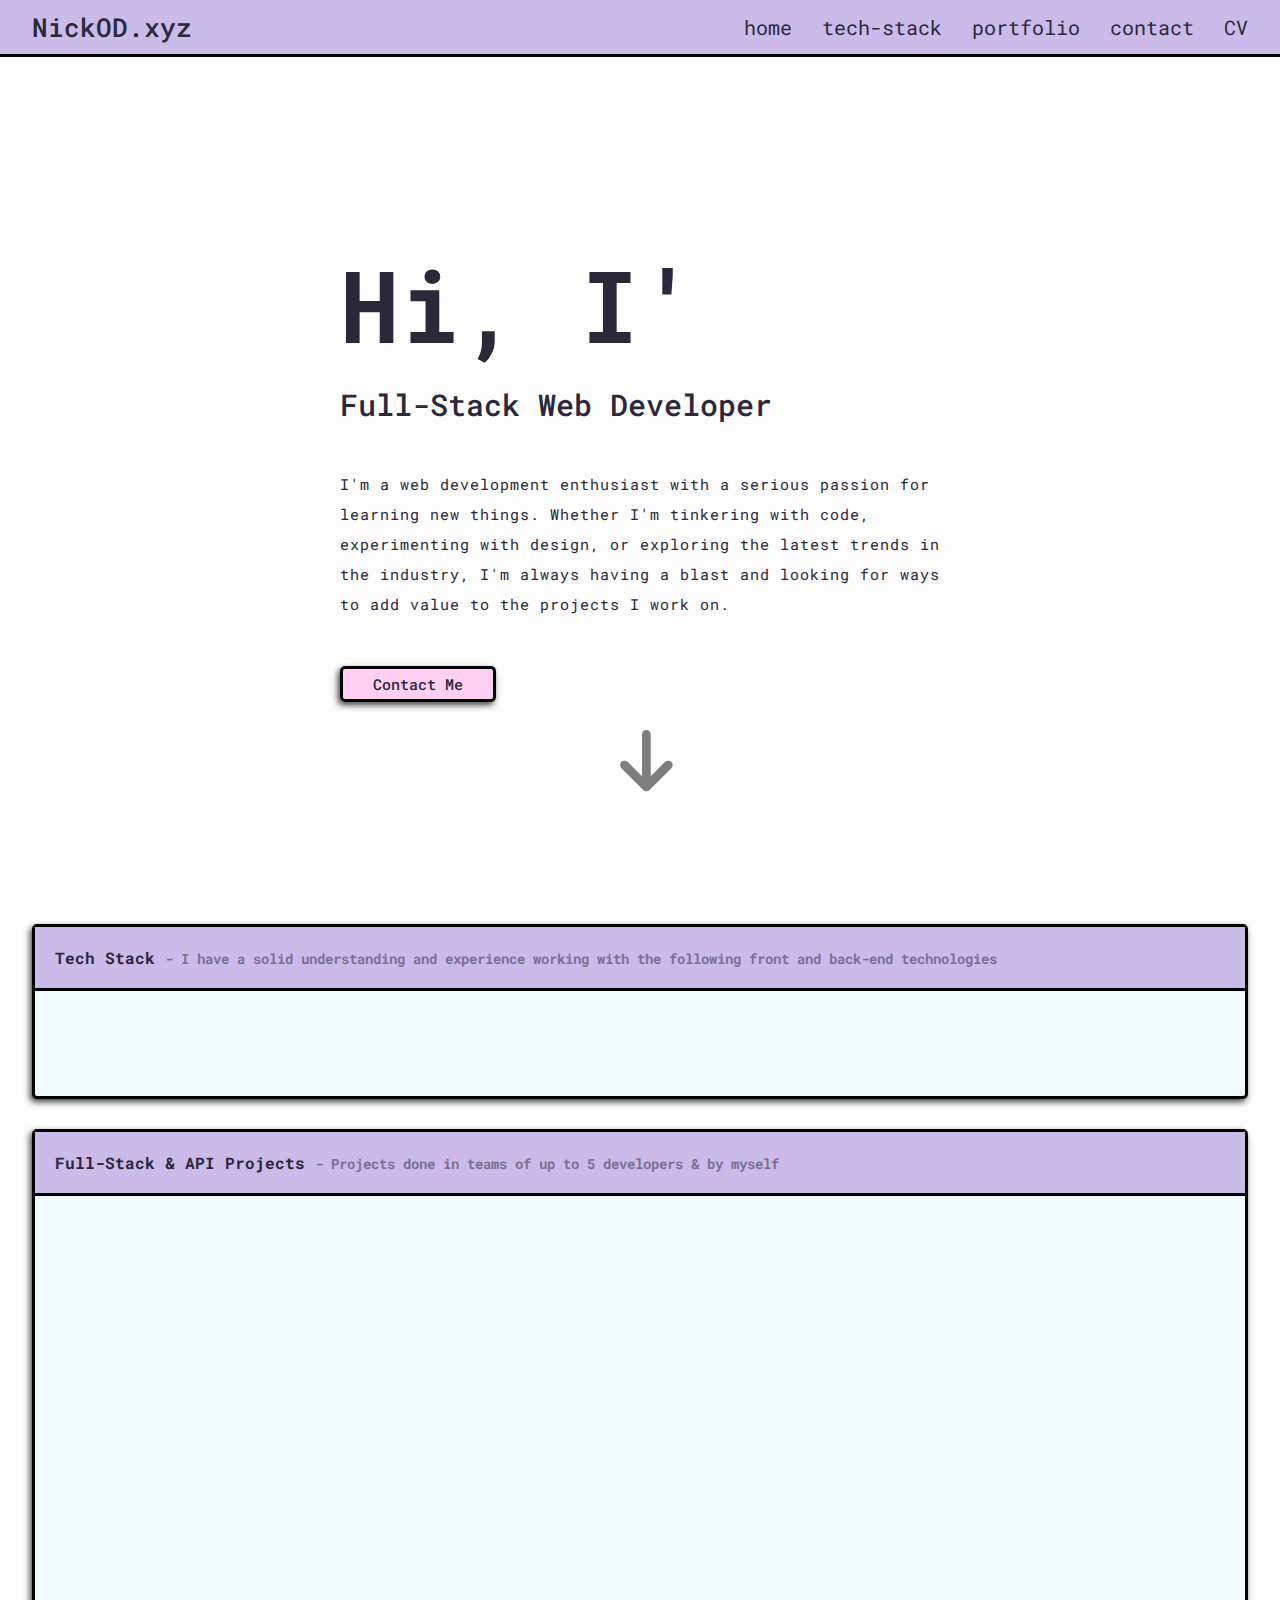
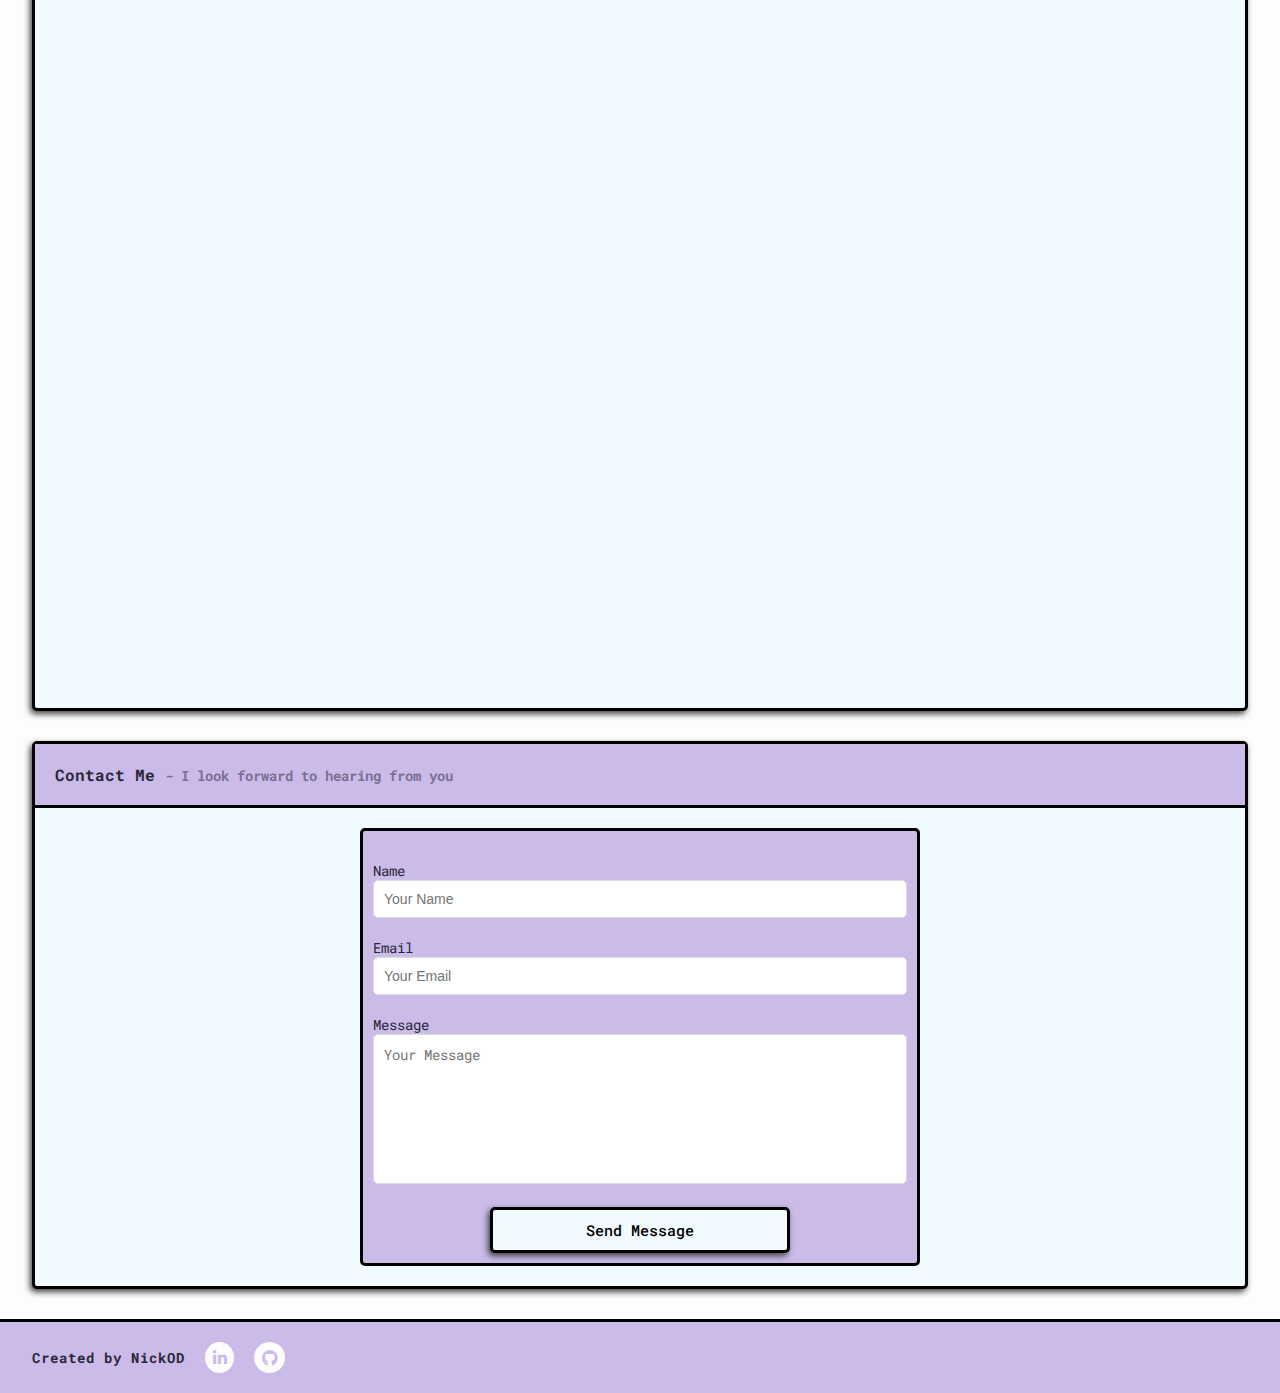
<file: index.html>
<!DOCTYPE html>
<html lang="en">
	<head>
		<meta charset="UTF-8" />
		<meta http-equiv="X-UA-Compatible" content="IE=edge" />
		<meta name="viewport" content="width=device-width, initial-scale=1.0" />
		<link rel="stylesheet" href="./css/reset.css" />
		<link rel="stylesheet" href="./css/styles.css" />
		<link rel="stylesheet" href="https://cdnjs.cloudflare.com/ajax/libs/font-awesome/6.4.0/css/all.min.css" />
		<script defer type="module" src="./js/scripts.js"></script>
		<link rel="icon" type="image/x-icon" href="/assets/images/favicon.ico" />
		<title>NickOD.xyz | Full-Stack Web Developer</title>
		<meta property="og:title" content="Portfolio of work for Nick O'Donoghue" />
		<meta property="og:description" content="A collection of some of my web development projects" />
		<meta property="og:url" content="https://www.NickOD.xyz" />
		<meta property="og:image" content="https://www.NickOD.xyz/assets/images/NickODxyz.jpg" />
		<meta property="og:site_name" content="NickOD Portfolio" />
		<meta property="og:type" content="website" />
	</head>

	<body>
		<main>
			<!-- Hambuger Menu -->
			<div class="hamburger">
				<span class="hamburger__bar"></span>
				<span class="hamburger__bar"></span>
				<span class="hamburger__bar"></span>
			</div>

			<!-- Header & Navbar -->
			<header class="header">
				<div class="container">
					<nav class="navbar">
						<div class="nav__branding">
							<span class="brand">NickOD.xyz</span>
						</div>
						<ul class="nav__menu">
							<li class="nav__link">
								<a href="#home" class="nav__item">home</a>
							</li>
							<li class="nav__link">
								<a href="#tech" class="nav__item">tech-stack</a>
							</li>
							<li class="nav__link">
								<a href="#projects" class="nav__item">portfolio</a>
							</li>
							<li class="nav__link">
								<a href="#contact" class="nav__item">contact</a>
							</li>
							<li class="nav__link">
								<a
									href="./assets/cv/Nicholas O'Donoghue - Junior Full-Stack Web Developer.pdf"
									target="blank"
									class="nav__item"
									>CV</a
								>
							</li>
						</ul>
					</nav>
				</div>
			</header>

			<!-- Hero Section -->
			<section id="home" class="hero__section container">
				<div class="hero__text__container">
					<h2 id="typewriter__text"></h2>
					<h1 class="hero__title">Full-Stack Web Developer</h1>
					<p class="hero__blurb">
						I'm a web development enthusiast with a serious passion for learning new things. Whether I'm tinkering with
						code, experimenting with design, or exploring the latest trends in the industry, I'm always having a blast
						and looking for ways to add value to the projects I work on.
					</p>
					<div class="arrow__container">
						<a href="#tech" class="scroll-down-link scroll-down-arrow">
							<i class="fa-solid fa-arrow-down"></i>
						</a>
					</div>
					<div class="hero__contact__container">
						<a href="#contact" class="contact__btn">Contact Me</a>
					</div>
				</div>
			</section>

			<!-- tech Section -->
			<section id="tech" class="tech container section__container">
				<div class="section__container__header">
					<h2 class="section__container__text">
						Tech Stack
						<span
							>- I have a solid understanding and experience working with the following front and back-end
							technologies</span
						>
					</h2>
				</div>
				<div class="tech__container hidden">
					<div class="tech__icons">
						<img class="tech__icon-size" src="./assets/tech icons/html.svg" alt="" />
						<p class="tech__txt-cursive">HTML</p>
					</div>
					<div class="tech__icons">
						<img class="tech__icon-size" src="./assets/tech icons/css.svg" alt="" />
						<p class="tech__txt-cursive">CSS</p>
					</div>
					<div class="tech__icons">
						<img class="tech__icon-size" src="./assets/tech icons/javascript.svg" alt="" />
						<p class="tech__txt-cursive">JAVASCRIPT</p>
					</div>
					<div class="tech__icons">
						<img class="tech__icon-size" src="./assets/tech icons/nodejs.svg" alt="" />
						<p class="tech__txt-cursive">NODE.JS</p>
					</div>
					<div class="tech__icons">
						<img class="tech__icon-size" src="./assets/tech icons/ruby.svg" alt="" />
						<p class="tech__txt-cursive">RUBY</p>
					</div>
					<div class="tech__icons">
						<img class="tech__icon-size" src="./assets/tech icons/rails.svg" alt="" />
						<p class="tech__txt-cursive">RAILS</p>
					</div>
					<div class="tech__icons">
						<img class="tech__icon-size" src="./assets/tech icons/git.svg" alt="" />
						<p class="tech__txt-cursive">GIT</p>
					</div>
					<div class="tech__icons">
						<img class="tech__icon-size" src="./assets/tech icons/sql.png" alt="" />
						<p class="tech__txt-cursive">SQL</p>
					</div>
					<div class="tech__icons">
						<img class="tech__icon-size" src="./assets/tech icons/postgresql.svg" alt="" />
						<p class="tech__txt-cursive">POSTGRESQL</p>
					</div>
					<div class="tech__icons">
						<img class="tech__icon-size" src="./assets/tech icons/sass.svg" alt="" />
						<p class="tech__txt-cursive">SASS</p>
					</div>
					<div class="tech__icons">
						<img class="tech__icon-size" src="./assets/tech icons/bootstrap-5.svg" alt="" />
						<p class="tech__txt-cursive">BOOTSTRAP</p>
					</div>
					<div class="tech__icons">
						<img class="tech__icon-size" src="./assets/tech icons/heroku.svg" alt="" />
						<p class="tech__txt-cursive">HEROKU</p>
					</div>
				</div>
			</section>

			<!-- Full-Stack Projects Section -->
			<section id="projects" class="container section__container">
				<div class="section__container__header">
					<h2 class="section__container__text">
						Full-Stack & API Projects
						<span>- Projects done in teams of up to 5 developers & by myself</span>
					</h2>
				</div>
				<div class="card__container">
					<div class="project__card hidden__card">
						<div class="project__card__image project__card__image--fsn"></div>
						<div class="project__card__content">
							<h2 class="project__card__heading">Footy Sports News</h2>
							<p class="project__card__txt">
								Full-Stack
								<span class="highlight highlight--node">Node.js</span> project. Using
								<span class="highlight highlight--express">Express</span>,
								<span class="highlight highlight--axios">Axios</span>,
								<span class="highlight highlight--cors">CORS</span> &
								<span class="highlight highlight--dot">Dotenv</span> packages creating a backend server. With
								rate-limiting and caching
							</p>
							<div class="project__card__tech__container">
								<div class="tech__icons">
									<img class="project__card__tech__icon" src="./assets/tech icons/html.svg" alt="" />
									<p class="project__tech__txt-cursive">HTML</p>
								</div>
								<div class="tech__icons">
									<img class="project__card__tech__icon" src="./assets/tech icons/css.svg" alt="" />
									<p class="project__tech__txt-cursive">CSS</p>
								</div>
								<div class="tech__icons">
									<img class="project__card__tech__icon" src="./assets/tech icons/javascript.svg" alt="" />
									<p class="project__tech__txt-cursive">JAVASCRIPT</p>
								</div>
								<div class="tech__icons">
									<img class="project__card__tech__icon" src="./assets/tech icons/nodejs.svg" alt="" />
									<p class="project__tech__txt-cursive">NODE.JS</p>
								</div>
								<div class="tech__icons">
									<img class="project__card__tech__icon" src="./assets/tech icons/heroku.svg" alt="" />
									<p class="project__tech__txt-cursive">HEROKU</p>
								</div>
							</div>
							<div class="project__card__btn_container">
								<a
									href="https://footy-sports-news.herokuapp.com/"
									class="project__btn"
									target="_blank"
									rel="noopener noreferrer"
									>Live</a
								>
								<a
									href="https://github.com/Nick-ODonoghue/footy-sports-news"
									class="project__btn"
									target="_blank"
									rel="noopener noreferrer"
									>Code</a
								>
							</div>
						</div>
					</div>

					<div class="project__card hidden__card">
						<div class="project__card__image project__card__image--aoy"></div>
						<div class="project__card__content">
							<h2 class="project__card__heading">All of You</h2>
							<p class="project__card__txt">
								Full-Stack collaboration in a team of 5. Using
								<span class="highlight highlight--ruby">Ruby</span> & a
								<span class="highlight highlight--ror">Ruby on Rails</span>
								backend with a
								<span class="highlight highlight--psql">postgreSQL</span>
								intergration
							</p>
							<div class="project__card__tech__container">
								<div class="tech__icons">
									<img class="project__card__tech__icon" src="./assets/tech icons/html.svg" alt="" />
									<p class="project__tech__txt-cursive">HTML</p>
								</div>
								<div class="tech__icons">
									<img class="project__card__tech__icon" src="./assets/tech icons/css.svg" alt="" />
									<p class="project__tech__txt-cursive">CSS</p>
								</div>
								<div class="tech__icons">
									<img class="project__card__tech__icon" src="./assets/tech icons/sass.svg" alt="" />
									<p class="project__tech__txt-cursive">SASS</p>
								</div>
								<div class="tech__icons">
									<img class="project__card__tech__icon" src="./assets/tech icons/javascript.svg" alt="" />
									<p class="project__tech__txt-cursive">JAVASCRIPT</p>
								</div>
								<div class="tech__icons">
									<img class="project__card__tech__icon" src="./assets/tech icons/ruby.svg" alt="" />
									<p class="project__tech__txt-cursive">RUBY</p>
								</div>
								<div class="tech__icons">
									<img class="project__card__tech__icon" src="./assets/tech icons/rails.svg" alt="" />
									<p class="project__tech__txt-cursive">RAILS</p>
								</div>
								<div class="tech__icons">
									<img class="project__card__tech__icon" src="./assets/tech icons/postgresql.svg" alt="" />
									<p class="project__tech__txt-cursive">POSTGRESQL</p>
								</div>
							</div>
							<div class="project__card__btn_container">
								<a href="https://www.allofyou.art" class="project__btn" target="_blank" rel="noopener noreferrer"
									>Live</a
								>
								<a
									href="https://github.com/nikstojkov/AllofYou"
									class="project__btn"
									target="_blank"
									rel="noopener noreferrer"
									>Code</a
								>
							</div>
						</div>
					</div>

					<div class="project__card hidden__card">
						<div class="project__card__image project__card__image--ebc"></div>
						<div class="project__card__content">
							<h2 class="project__card__heading">Every Bite Counts</h2>
							<p class="project__card__txt">
								Full-Stack collaboration in a team of 4. An airBnB clone using a
								<span class="highlight highlight--ror">Ruby on Rails</span>
								backend with a
								<span class="highlight highlight--psql">postgreSQL</span>
								intergration
							</p>
							<div class="project__card__tech__container">
								<div class="tech__icons">
									<img class="project__card__tech__icon" src="./assets/tech icons/html.svg" alt="" />
									<p class="project__tech__txt-cursive">HTML</p>
								</div>
								<div class="tech__icons">
									<img class="project__card__tech__icon" src="./assets/tech icons/css.svg" alt="" />
									<p class="project__tech__txt-cursive">CSS</p>
								</div>
								<div class="tech__icons">
									<img class="project__card__tech__icon" src="./assets/tech icons/sass.svg" alt="" />
									<p class="project__tech__txt-cursive">SASS</p>
								</div>
								<div class="tech__icons">
									<img class="project__card__tech__icon" src="./assets/tech icons/javascript.svg" alt="" />
									<p class="project__tech__txt-cursive">JAVASCRIPT</p>
								</div>
								<div class="tech__icons">
									<img class="project__card__tech__icon" src="./assets/tech icons/ruby.svg" alt="" />
									<p class="project__tech__txt-cursive">RUBY</p>
								</div>
								<div class="tech__icons">
									<img class="project__card__tech__icon" src="./assets/tech icons/rails.svg" alt="" />
									<p class="project__tech__txt-cursive">RAILS</p>
								</div>
								<div class="tech__icons">
									<img class="project__card__tech__icon" src="./assets/tech icons/postgresql.svg" alt="" />
									<p class="project__tech__txt-cursive">POSTGRESQL</p>
								</div>
							</div>
							<div class="project__card__btn_container">
								<a class="project__btn project__btn-ooo" target="_blank" rel="noopener noreferrer">Live</a>
								<a
									href="https://github.com/sulphite/every-bite-counts"
									class="project__btn"
									target="_blank"
									rel="noopener noreferrer"
									>Code</a
								>
							</div>
						</div>
					</div>

					<div class="project__card hidden__card">
						<div class="project__card__image project__card__image--rqg"></div>
						<div class="project__card__content">
							<h2 class="project__card__heading">Random Quote Generator</h2>
							<p class="project__card__txt">
								Using the
								<span class="highlight highlight--tc">try/catch</span>
								<span class="highlight highlight--fapi">fetch API</span> method &
								<span class="highlight highlight--ls">localStorage</span>
								allowing for persistent data. Along with
								<span class="highlight highlight--bs">bootstrap</span> for the site styling
							</p>
							<div class="project__card__tech__container">
								<div class="tech__icons">
									<img class="project__card__tech__icon" src="./assets/tech icons/html.svg" alt="" />
									<p class="project__tech__txt-cursive">HTML</p>
								</div>
								<div class="tech__icons">
									<img class="project__card__tech__icon" src="./assets/tech icons/css.svg" alt="" />
									<p class="project__tech__txt-cursive">CSS</p>
								</div>
								<div class="tech__icons">
									<img class="project__card__tech__icon" src="./assets/tech icons/bootstrap-5.svg" alt="" />
									<p class="project__tech__txt-cursive">BOOTSTRAP</p>
								</div>
								<div class="tech__icons">
									<img class="project__card__tech__icon" src="./assets/tech icons/javascript.svg" alt="" />
									<p class="project__tech__txt-cursive">JAVASCRIPT</p>
								</div>
							</div>
							<div class="project__card__btn_container">
								<a
									href="https://nick-odonoghue.github.io/random-quote-generator/"
									class="project__btn"
									target="_blank"
									rel="noopener noreferrer"
									>Live</a
								>
								<a
									href="https://github.com/Nick-ODonoghue/random-quote-generator"
									class="project__btn"
									target="_blank"
									rel="noopener noreferrer"
									>Code</a
								>
							</div>
						</div>
					</div>
				</div>
			</section>

			<!-- Contact Section -->
			<section id="contact" class="contact container section__container">
				<div class="contact__header section__container__header">
					<h2 class="section__container__text">Contact Me <span>- I look forward to hearing from you</span></h2>
				</div>

				<div class="contact__container">
					<div class="form-wrap">
						<form class="form" action="https://formsubmit.co/5867d62f7c696666d88bdddad2fc7fe6" method="POST">
							<!-- Remove formsubmit Captcha -->
							<input type="hidden" name="_captcha" value="false" />

							<!-- Set Email Subject -->
							<input type="hidden" name="_subject" value="New submission!" />

							<!-- Set Redirect -->
							<input type="hidden" name="_next" value="https://NickOD.xyz/pages/thanks.html" />

							<div class="form-group">
								<label for="name">Name</label>
								<input type="text" name="name" id="name" placeholder="Your Name" class="no-outline" />
							</div>
							<div class="form-group">
								<label for="email">Email</label>
								<input type="email" name="email" id="email" placeholder="Your Email" class="no-outline" />
							</div>
							<div class="form-group">
								<label for="message">Message</label>
								<textarea id="message" name="message" placeholder="Your Message" class="no-outline"></textarea>
							</div>
							<button type="submit" class="btn">Send Message</button>
						</form>
					</div>
				</div>
			</section>

			<!-- Footer Section -->
			<footer class="footer">
				<div class="container footer__container">
					<h2>Created by NickOD</h2>
					<a href="https://www.linkedin.com/in/nick-odonoghue/" target="blank">
						<i class="fa-brands fa-linkedin-in"></i>
					</a>
					<a href="https://www.github.com/Nick-ODonoghue" target="blank">
						<i class="fa-brands fa-github"></i>
					</a>
				</div>
			</footer>
		</main>
	</body>
</html>
</file>
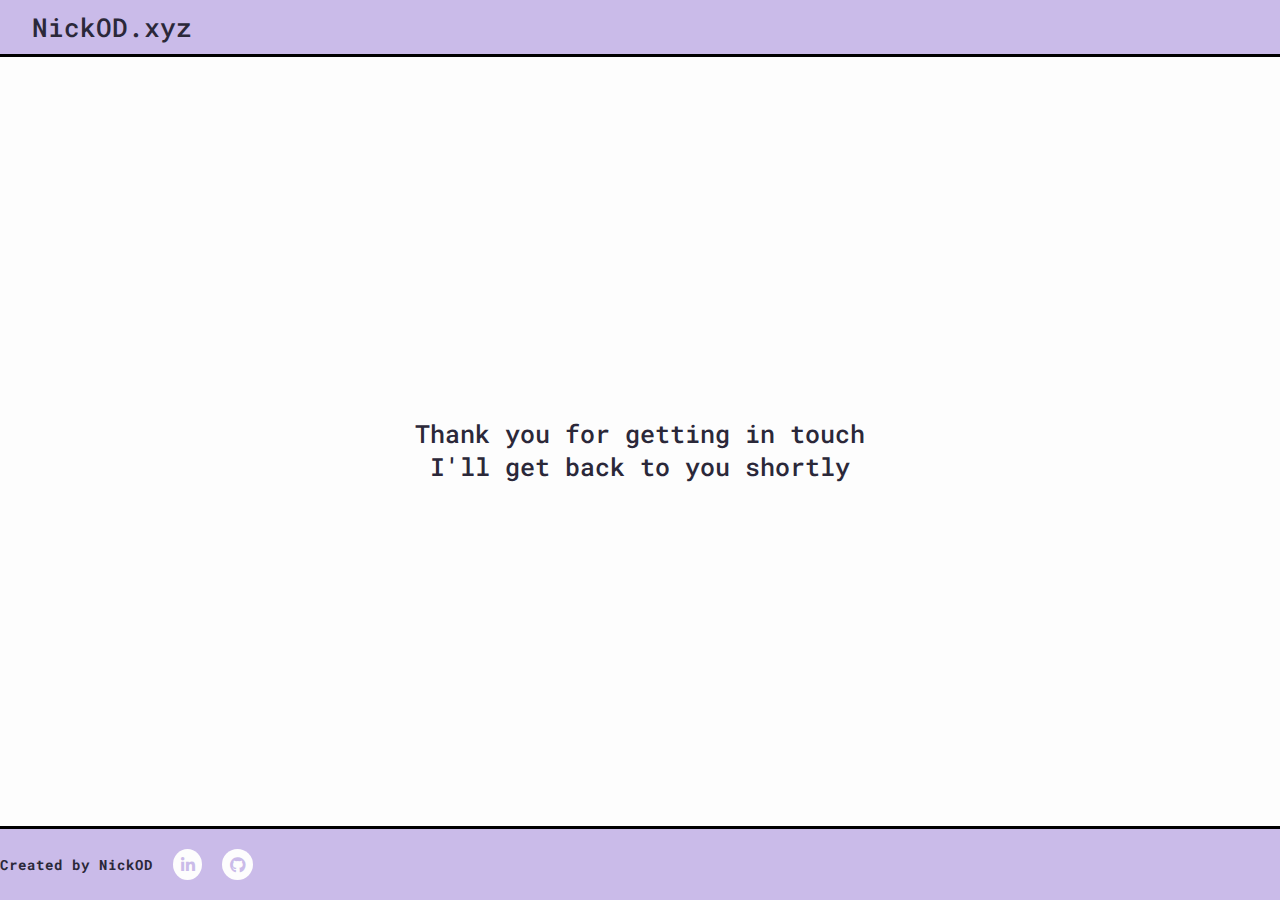
<file: pages/thanks.html>
<!DOCTYPE html>
<html lang="en">
	<head>
		<meta charset="UTF-8" />
		<meta http-equiv="X-UA-Compatible" content="IE=edge" />
		<meta name="viewport" content="width=device-width, initial-scale=1.0" />
		<meta http-equiv="refresh" content="4; url = https://www.NickOD.xyz" />
		<link rel="stylesheet" href="../css/reset.css" />
		<link rel="stylesheet" href="../css/styles.css" />
		<link rel="stylesheet" href="../css/thanks.css" />
		<link rel="stylesheet" href="https://cdnjs.cloudflare.com/ajax/libs/font-awesome/6.4.0/css/all.min.css" />
		<title>NickOD.xyz | Thanks for Getting in Touch</title>
	</head>

	<body>
		<main>
			<!-- Header & Navbar -->
			<header class="header">
				<div class="container">
					<nav class="navbar">
						<div class="nav__branding">
							<span class="brand">NickOD.xyz</span>
						</div>
					</nav>
				</div>
			</header>

			<!-- Thanks Section -->
			<section class="thanks container">
				<div class="thanks__text">
					<p>Thank you for getting in touch</p>
					<p class="redirect__animation">I'll get back to you shortly</p>
				</div>
			</section>

			<!-- Footer Section -->
			<footer>
				<div class="container footer footer__container">
					<h2>Created by NickOD</h2>
					<a href="https://www.linkedin.com/in/nick-odonoghue/" target="blank">
						<i class="fa-brands fa-linkedin-in"></i>
					</a>
					<a href="https://www.github.com/Nick-ODonoghue" target="blank">
						<i class="fa-brands fa-github"></i>
					</a>
				</div>
			</footer>
		</main>
	</body>
</html>
</file>
<file: css/styles.css>
@import url('https://fonts.googleapis.com/css2?family=Nanum+Pen+Script&family=Roboto+Mono:wght@400;500&display=swap');

:root {
	/* Fonts */
	--site-font: 'Roboto Mono', Courier, monospace;
	--site-font-cursive: 'Nanum Pen Script', cursive;

	/* Font Colours */
	--txt-color: hsl(250, 18%, 19%);

	/* Background Colours */
	--site-bg: #fdfdfd;
	--navbar-bg: #cabbe9;
	--section-bg: #f0faff;

	/* colour scheme options */

	/* --site-bg: #fdfdfd;
    --navbar-bg: #cabbe9;
    --section-bg: #fcfeff; */

	--project-card-bg: var(--navbar-bg);
	--social-icon-bg: var(--navbar-bg);
	--social-icon-colour: var(--site-bg);

	/* Accents */
	--btn-project: var(--section-bg);
	/* #ffcef3 */
	--btn-project-hover: #ffcef3;
	--btn-contact: var(--btn-project);
	--btn-contact-hover: var(--btn-project-hover);
	--stack-highlight: hsla(309, 100%, 54%, 0.75);

	/* Margins / Paddings / Gaps*/
	--v-margin: 2rem;
	--v-margin-lg: 3rem;
	--padding: 1rem;
	--padding-lg: 2rem;
	--flex-gap: 1rem;
	--flex-gap-lg: 2rem;

	/* Borders */
	--border: 3px solid hsl(0, 0%, 0%);
	--border-radius: 5px;

	/* Shadows */
	--box-shadows: -2px 3px 6px hsl(0, 0%, 25%);
	--box-shadows-cards: -4px 4px 4px hsl(0, 0%, 25%);
}

body {
	background-color: var(--site-bg);
	font-family: var(--site-font);
	color: var(--txt-color);
}

/* Typography */

a {
	color: var(--txt-color);
}

/* Utilities */

.container {
	width: min(95%, 144rem);
	margin-inline: auto;
	display: flex;
	flex-direction: column;
	align-items: center;
	justify-content: center;
}

.highlight {
	position: relative;
	z-index: 1000;
	font-weight: 500;
}

.highlight::after {
	content: '';
	position: absolute;
	left: -4px;
	bottom: -1px;
	width: 50px;
	height: 4px;
	transform: skew(-45deg);
	background: var(--stack-highlight);
	z-index: -1;
}

.highlight--ruby::after {
	width: 33px;
}

.highlight--psql::after {
	width: 78px;
}

.highlight--ror::after {
	width: 99px;
}

.highlight--tc::after {
	width: 143px;
}

.highlight--ls::after {
	width: 92px;
}

.highlight--bs::after {
	width: 70px;
}

.highlight--node::after {
	width: 56px;
}

.highlight--express::after {
	width: 56px;
}

.highlight--axios::after {
	width: 42px;
}

.highlight--cors::after {
	width: 34px;
}

.highlight--dot::after {
	width: 48px;
}

/* Smooth Scroll */

html {
	scroll-behavior: smooth;
	scroll-padding: var(--scroll-padding, 5rem);
}

/* Animations - Cards */

.hidden {
	opacity: 0;
	filter: blur(10px);
	transform: translateX(-100%);
	-webkit-transition: all 1.5s 0.2s;
	transition: all 1.5s 0.2s;
}

.show {
	opacity: 1;
	filter: blur(0);
	transform: translateX(0);
	z-index: 1;
}

.hidden__card {
	opacity: 0;
	filter: blur(5px);
	transform: translateX(-100%);
	-webkit-transition: all 1.5s 0.2s;
	transition: all 1.5s 0.2s;
}

.show__card {
	opacity: 1;
	filter: blur(0);
	transform: translateX(0);
	z-index: 1;
}

@media (prefers-reduced-motion) {
	.hidden {
		-webkit-transition: none;
		transition: none;
	}
}

/* Animations - Arrow */

.arrow__container {
	position: relative;
	display: none;
}

.scroll-down-link {
	position: absolute;
	cursor: pointer;
	height: 30px;
	width: 40px;
	left: calc(50% - (40px / 2));
	bottom: -50px;
	color: hsl(0, 0%, 0%, 0.5);
	font-size: 50px;
	text-decoration: none;
	animation: fade_move_down 1.6s ease-in-out infinite;
}

@keyframes fade_move_down {
	0% {
		transform: translate(0, -20px);
		opacity: 0;
	}

	50% {
		opacity: 1;
	}

	100% {
		transform: translate(0, 20px);
		opacity: 0;
	}
}

/* Navbar */

.header {
	background-color: var(--navbar-bg);
	border-bottom: var(--border);
	padding: var(--padding) 0;
	position: sticky;
	top: 0;
	z-index: 999;
}

.navbar {
	display: flex;
	justify-content: space-between;
	width: 100%;
}

.brand {
	font-size: 2.2rem;
	font-weight: 500;
}

.nav__menu {
	display: flex;
	align-items: center;
	gap: 3rem;
}

.nav__item {
	font-size: 3rem;
	text-decoration: none;
	-webkit-transition: 0.7s ease;
	transition: 0.7s ease;
	position: relative;
}

.nav__item::before {
	content: '';
	position: absolute;
	width: 100%;
	height: 2px;
	border-radius: 4px;
	background-color: var(--section-bg);
	bottom: 0;
	left: 0;
	transform-origin: right;
	transform: scaleX(0);
	transition: transform 0.3s ease-in-out;
}

.nav__item:hover::before {
	transform-origin: left;
	transform: scaleX(1);
}

/* Hamburger */

.hamburger {
	display: none;
	cursor: pointer;
	position: fixed;
	bottom: 2rem;
	right: 2rem;
	background-color: var(--btn-project-hover);
	opacity: 0.9;
	width: 50px;
	border: var(--border);
	border-radius: var(--border-radius);
	z-index: 999;
}

.hamburger__bar {
	display: block;
	width: 25px;
	height: 3px;
	margin: 5px auto;
	-webkit-transition: all 0.3s ease-in-out;
	transition: all 0.3s ease-in-out;
	background-color: hsl(0, 0%, 0%);
}

@media (max-width: 768px) {
	.hamburger {
		display: block;
		z-index: 1000;
	}

	.hamburger.active .hamburger__bar:nth-child(2) {
		opacity: 0;
	}

	.hamburger.active .hamburger__bar:nth-child(1) {
		transform: translateY(8px) rotate(45deg);
	}

	.hamburger.active .hamburger__bar:nth-child(3) {
		transform: translateY(-8px) rotate(-45deg);
	}

	.nav__menu {
		position: fixed;
		right: -100%;
		bottom: -100%;
		gap: 0;
		flex-direction: column;
		justify-content: center;
		align-items: center;
		background-color: var(--section-bg);
		border-top: var(--border);
		border-left: var(--border);
		border-radius: var(--border-radius) 0 0 0;
		width: 65%;
		height: 75%;
		-webkit-transition: 0.7s;
		transition: 0.7s;
	}

	.nav__link {
		margin: var(--v-margin) 0;
	}

	.nav__menu.active {
		right: 0;
		bottom: 0;
	}
}

/* Hero Section */

.hero__section {
	padding: var(--padding);
	min-height: calc(100vh - var(--scroll-padding));
}

.hero__text__container {
	display: flex;
	flex-direction: column;
	align-items: start;
	justify-content: center;
	gap: 1rem;
}

#typewriter__text {
	font-size: 4rem;
	font-weight: 800;
}

.hero__title {
	font-size: 2rem;
	font-weight: 500;
}

.hero__blurb {
	font-size: 1.4rem;
	line-height: 22px;
	margin-top: 2rem;
	max-width: 600px;
	letter-spacing: 1px;
}

.hero__contact__container {
	margin-top: 3rem;
}

.contact__btn {
	font-size: 1.5rem;
	font-weight: 500;
	text-decoration: none;
	color: var(--txt-color);
	padding: 5px 30px;
	cursor: pointer;
	background-color: var(--btn-project-hover);
	border-radius: var(--border-radius);
	border: var(--border);
	box-shadow: var(--box-shadows);
	-webkit-transition: all 0.7s;
	transition: all 0.5s;
}

.contact__btn:hover,
.contact__btn:focus {
	background-color: var(--btn-project);
	box-shadow: none;
}

.arrow__container {
	align-self: center;
}

/* Hero Typewriter Effect */

@keyframes blinker {
	50% {
		opacity: 0;
	}
}

/* Sections */

.section__container {
	border: var(--border);
	border-radius: var(--border-radius);
	box-shadow: var(--box-shadows);
	background-color: var(--section-bg);
	margin-top: var(--v-margin);
	margin-bottom: var(--v-margin);
}

.section__container__header {
	background-color: var(--navbar-bg);
	padding: var(--padding);
	border-bottom: var(--border);
	min-width: 100%;
}

.section__container__text {
	font-size: 1.5rem;
}

.section__container__text > span {
	font-size: 1.2rem;
	opacity: 0.6;
}

/* Tech Stack Section */

.tech__container {
	display: flex;
	justify-content: center;
	flex-wrap: wrap;
	gap: var(--flex-gap);
	padding: var(--padding);
}

.tech__txt-cursive {
	font-family: var(--site-font-cursive);
	font-size: 1.6rem;
	font-weight: 500;
}

.tech__icons {
	display: flex;
	flex-direction: column;
	align-items: center;
	gap: 5px;
}

.tech__icon-size {
	width: 35px;
	height: 35px;
}

/* Portfolio Cards Section */

.card__container {
	display: flex;
	justify-content: center;
	flex-wrap: wrap;
	gap: calc(var(--flex-gap) + var(--flex-gap));
	padding: var(--padding) 0.3rem;
}

.project__card {
	box-shadow: var(--box-shadows-cards);
	border-radius: var(--border-radius);
	overflow: hidden;
	width: min(400px, 95%);
}

.project__card__image {
	background-repeat: no-repeat;
	background-size: cover;
	background-position: top left;
	max-width: 100%;
	height: 250px;
}

/* Portfolio Cards Image Section */

.project__card__image--aoy {
	background-image: url(../assets/images/AllofYou.jpg);
}

.project__card__image--ebc {
	background-image: url(../assets/images/EveryBiteCounts.jpg);
}

.project__card__image--rqg {
	background-image: url(../assets/images/RandomQuoteGen.jpg);
	background-position: center;
}

.project__card__image--cs {
	background-image: url(../assets/images/coming-soon.svg);
	background-position: center;
	background-size: contain;
}

.project__card__image--fsn {
	background-image: url(../assets/images/Footy-Sports-News.jpg);
	background-position: center;
}

.project__card__content {
	display: flex;
	flex-direction: column;
	gap: var(--flex-gap);
	background-color: var(--project-card-bg);
	padding: var(--padding);
}

.project__card__heading {
	font-size: 1.8rem;
}

.project__card__txt {
	font-size: 1.2rem;
	min-height: 8rem;
}

.project__card__tech__container {
	display: flex;
	justify-content: center;
	flex-wrap: wrap;
	gap: var(--flex-gap);
	padding: 0;
	margin: var(--v-margin) 0;
}

.project__card__tech__icon {
	width: 18px;
	height: 18px;
}

.project__tech__txt-cursive {
	font-family: var(--site-font-cursive);
	font-size: 1.3rem;
}

.project__card__btn_container {
	display: flex;
	justify-content: space-around;
}

.project__btn {
	font-size: 1.5rem;
	font-weight: 500;
	text-decoration: none;
	color: var(--txt-color);
	padding: 5px 30px;
	cursor: pointer;
	background-color: var(--btn-project);
	border-radius: var(--border-radius);
	border: var(--border);
	box-shadow: var(--box-shadows);
	-webkit-transition: all 0.7s;
	transition: all 0.5s;
}

.project__btn:hover,
.project__btn:focus {
	background-color: var(--btn-project-hover);
	box-shadow: none;
}

.project__btn-ooo {
	background-color: var(--btn-project-hover);
	box-shadow: none;
	text-decoration-line: line-through;
	cursor: auto;
}

/* Contact Section */

.contact__container {
	display: flex;
	justify-content: center;
	width: min(600px, 95%);
	padding: var(--padding) 0.3rem;
}

.form-wrap {
	display: flex;
	flex-direction: column;
	align-items: center;
	width: 100%;
	background: var(--navbar-bg);
	border-radius: var(--border-radius);
	border: var(--border);
	padding: var(--padding);
}

.form {
	display: flex;
	flex-direction: column;
	align-items: center;
	width: 100%;
}

.form-group {
	width: 100%;
}

.form-wrap .form-group {
	margin-top: var(--v-margin);
}

.form-wrap .form-group label {
	display: block;
	font-size: 1.4rem;
}

.no-outline:focus {
	outline: none;
}

.form-wrap .form-group input {
	width: 100%;
	padding: 10px;
	border: #ddd 1px solid;
	border-radius: 5px;
	font-size: 1.4rem;
	-webkit-transition: box-shadow 0.5s;
	transition: box-shadow 0.5s;
}

.form-wrap .form-group input:focus {
	box-shadow: var(--box-shadows);
}

.form-wrap .form-group textarea {
	width: 100%;
	height: 150px;
	padding: 10px;
	border: #ddd 1px solid;
	border-radius: 5px;
	font-family: var(--site-font);
	font-size: 1.4rem;
	resize: none;
	-webkit-transition: box-shadow 0.5s;
	transition: box-shadow 0.5s;
}

.form-wrap .form-group textarea:focus {
	box-shadow: var(--box-shadows);
}

.form-wrap .btn {
	font-family: var(--site-font);
	font-weight: 500;
	display: block;
	border-radius: var(--border-radius);
	border: var(--border);
	box-shadow: var(--box-shadows);
	width: min(300px, 100%);
	padding: 10px;
	margin-top: 20px;
	background: var(--btn-contact);
	cursor: pointer;
	-webkit-transition: all 0.5s;
	transition: all 0.5s;
}

.form-wrap .btn:hover {
	background: var(--btn-contact-hover);
	box-shadow: none;
}

.form-wrap .btn {
	font-size: 1.5rem;
}

/* Footer Section */

.footer {
	background-color: var(--navbar-bg);
	border-top: var(--border);
	padding: var(--padding) 0;
}

.footer__container {
	display: flex;
	flex-direction: row;
	justify-content: start;
	gap: var(--flex-gap);
}

.fa-brands {
	font-size: 1.4rem;
	color: var(--social-icon-bg);
	background-color: var(--social-icon-colour);
	border-radius: 50%;
	padding: 0.75rem;
	-webkit-transition: all 1s;
	transition: all 1s;
	cursor: pointer;
}

.fa-brands:hover {
	background-color: black;
}

.footer__container > h2 {
	font-size: 1.2rem;
	letter-spacing: 1px;
}

/* Responsiveness */

@media (min-width: 768px) {
	/* Utilities */

	.highlight--ruby::after {
		width: 40px;
	}

	.highlight--psql::after {
		width: 96px;
	}

	.highlight--ror::after {
		width: 122px;
	}

	.highlight--tc::after {
		width: 176px;
	}

	.highlight--ls::after {
		width: 113px;
	}

	.highlight--bs::after {
		width: 86px;
	}

	.highlight--node::after {
		width: 68px;
	}

	.highlight--express::after {
		width: 69px;
	}

	.highlight--axios::after {
		width: 52px;
	}

	.highlight--cors::after {
		width: 42px;
	}

	.highlight--dot::after {
		width: 59px;
	}

	/* Header & Navbar */
	.nav__item {
		font-size: 2rem;
	}

	.brand {
		font-size: 2.6rem;
	}

	/* Hero Section */

	.hero__text__container {
		gap: 1.5rem;
	}

	#typewriter__text {
		font-size: 7rem;
	}

	.hero__title {
		font-size: 2.8rem;
	}

	.hero__blurb {
		font-size: 2rem;
		line-height: 30px;
		margin-top: 3rem;
		margin-bottom: 2rem;
	}

	.hero__contact__container {
		margin-top: 0.5rem;
		margin-bottom: 2rem;
	}

	/* Sections */

	.section__container {
		margin-top: var(--v-margin-lg);
		margin-bottom: var(--v-margin-lg);
	}

	.section__container__header {
		padding: var(--padding-lg);
	}

	.section__container__text {
		font-size: 1.6rem;
	}

	.section__container__text > span {
		font-size: 1.4rem;
		opacity: 0.5;
	}

	/* Tech Stack Section */

	.tech__container {
		gap: calc(var(--flex-gap-lg) + var(--flex-gap));
		padding: var(--padding-lg);
	}

	.tech__txt-cursive {
		font-size: 2rem;
	}

	.tech__icons {
		display: flex;
		flex-direction: column;
		align-items: center;
	}

	.tech__icon-size {
		width: 35px;
		height: 35px;
	}

	/* Portfolio Cards Section */

	.card__container {
		padding: var(--padding-lg);
	}

	.project__card__heading {
		font-size: 1.8rem;
	}

	.project__card__txt {
		font-size: 1.5rem;
	}

	.project__card__tech__icon {
		width: 25px;
		height: 25px;
	}

	/* Contact  */

	.contact__container {
		padding: var(--padding-lg);
	}

	/* Footer Section */

	.footer {
		padding: var(--padding-lg) 0;
	}

	.footer__container {
		gap: var(--flex-gap-lg);
	}

	.fa-brands {
		font-size: 1.6rem;
	}

	.footer__container > h2 {
		font-size: 1.4rem;
	}
}

@media (min-width: 1024px) {
	/* Hero Section */

	#typewriter__text {
		font-size: 10rem;
	}

	.hero__title {
		font-size: 3rem;
	}

	.hero__blurb {
		font-size: 1.5rem;
	}

	.arrow__container {
		display: block;
	}

	/* Animations Arrow */

	.scroll-down-link {
		bottom: -90px;
		font-size: 70px;
	}
}
</file>
<file: css/thanks.css>
main {
	height: 100vh;
}

.header {
	position: fixed;
	width: 100%;
}

.thanks {
	height: 100vh;
}

.thanks__text {
	font-size: 1.5rem;
	font-weight: 500;
	text-align: center;
}

.redirect__animation {
	position: relative;
}

.redirect__animation::after {
	content: '';
	width: 0;
	height: 2px;
	position: absolute;
	bottom: -10px;
	left: 0;
	background-color: hsl(0, 0%, 0%);
	animation-name: expand;
	animation-duration: 4s;
	animation-timing-function: linear;
	animation-iteration-count: 1;
}

@keyframes expand {
	0% {
		width: 0;
	}

	100% {
		width: 100%;
	}
}

.footer {
	display: flex;
	flex-direction: row;
	gap: 2rem;
	position: fixed;
	bottom: 0;
	width: 100%;
}

@media (min-width: 768px) {
	.thanks__text {
		font-size: 2.5rem;
	}
}
</file>
